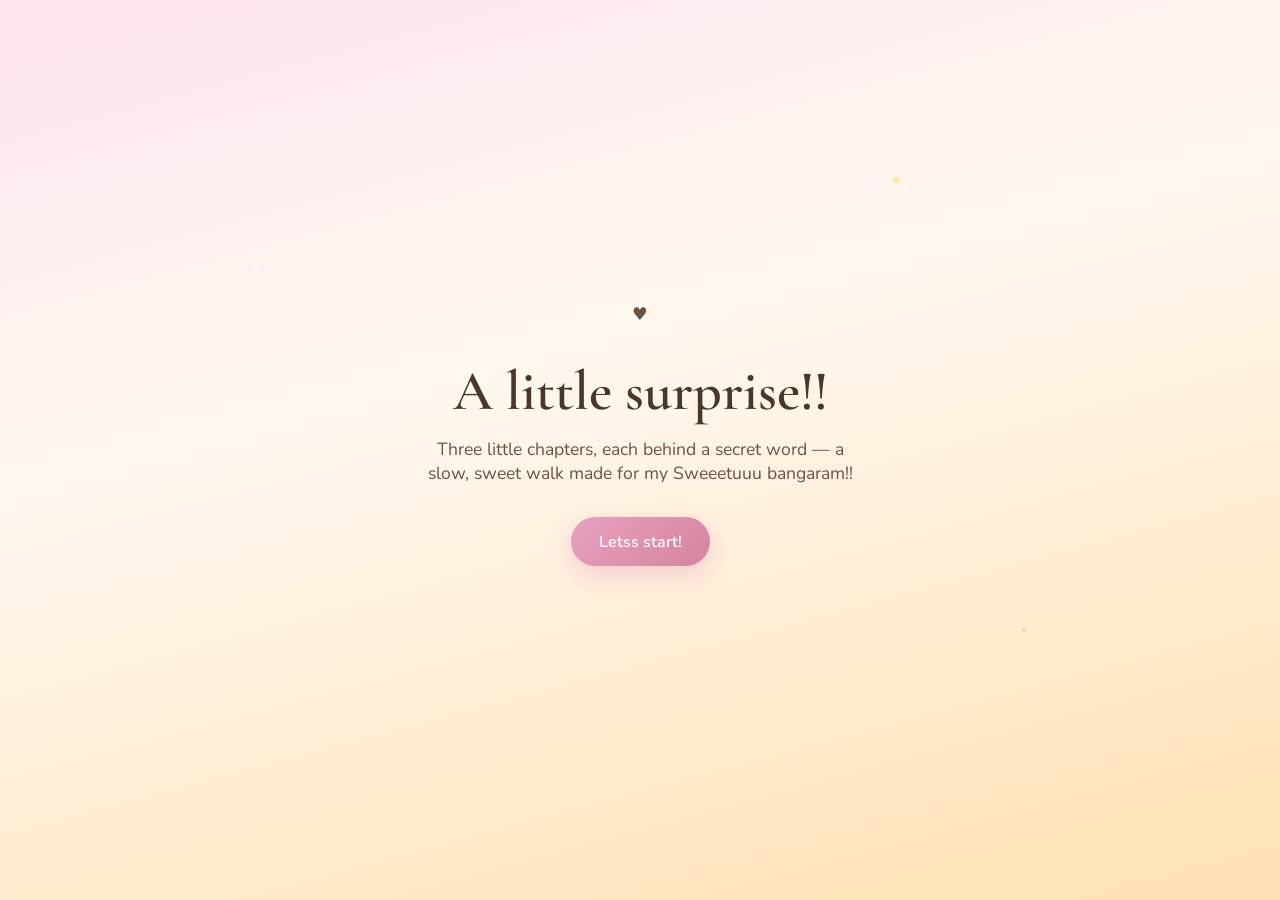
<file: index.html>
<!DOCTYPE html>
<html lang="en">
  <head>
    <meta charset="UTF-8" />
    <meta name="viewport" content="width=device-width, initial-scale=1.0, viewport-fit=cover" />
    <meta name="description" content="A little romantic journey, chapter by chapter." />
    <title>For You</title>
    <link rel="preconnect" href="https://fonts.googleapis.com" />
    <link rel="preconnect" href="https://fonts.gstatic.com" crossorigin />
    <link
      href="https://fonts.googleapis.com/css2?family=Cormorant+Garamond:ital,wght@0,500;0,600;1,500&family=Nunito:wght@400;600;700&display=swap"
      rel="stylesheet"
    />
    <link rel="stylesheet" href="css/main.css" />
  </head>
  <body>
    <main class="landing">
      <div class="landing__sparkles" aria-hidden="true"></div>
      <p class="landing__heart" aria-hidden="true">♥</p>
      <h1>A little surprise!!</h1>
      <p>
        Three little chapters, each behind a secret word — a slow, sweet walk made
        for my Sweeetuuu bangaram!!
      </p>
      <a class="btn btn-primary" href="unlock.html?p=1">Letss start!</a>
      <p class="landing__steps"></p>
    </main>
  </body>
</html>
</file>
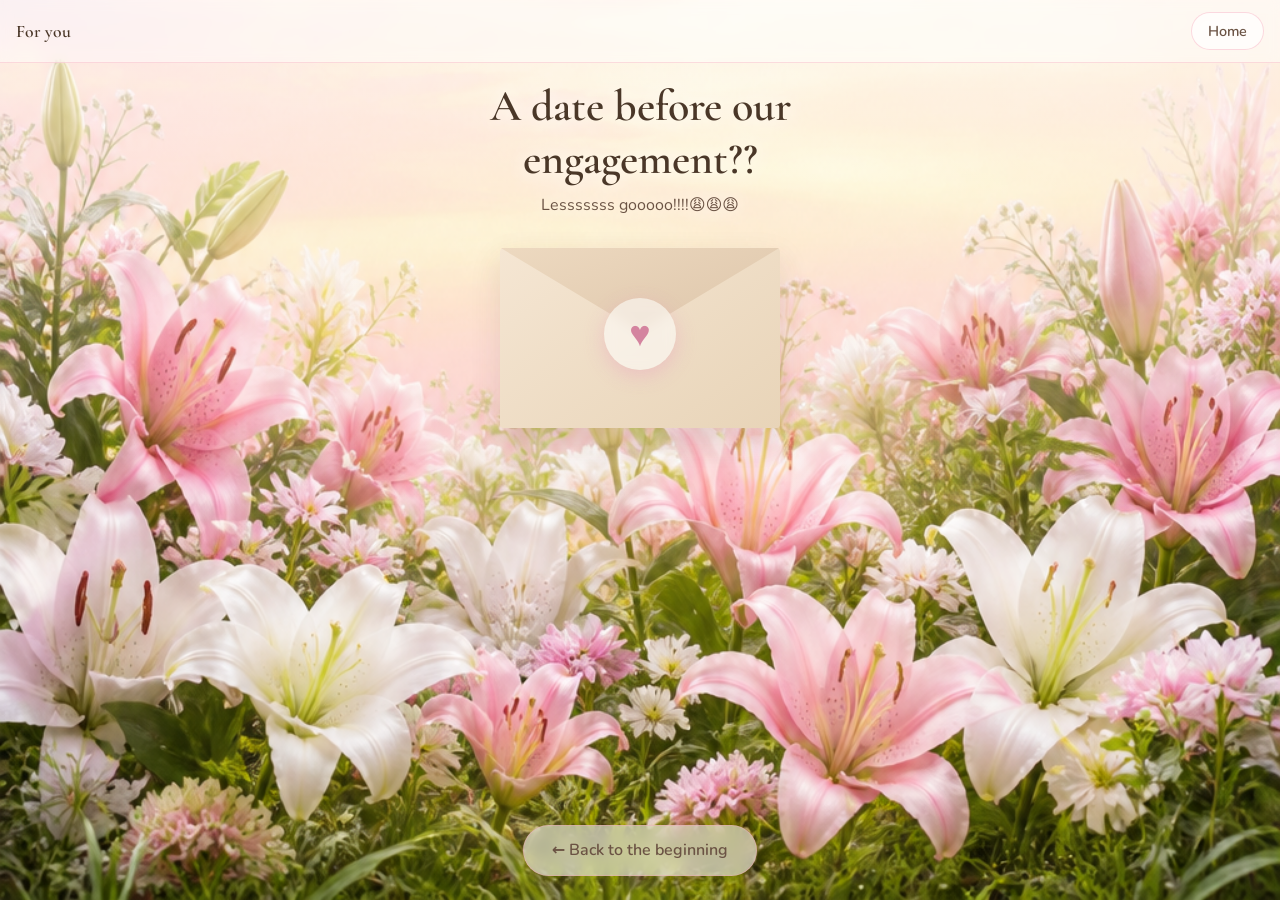
<file: date/index.html>
<!DOCTYPE html>
<html lang="en">
  <head>
    <meta charset="UTF-8" />
    <meta name="viewport" content="width=device-width, initial-scale=1.0, viewport-fit=cover" />
    <meta name="theme-color" content="#f4b8c8" />
    <meta name="description" content="A date before our engagement." />
    <title>A date before our engagement??</title>
    <link rel="preconnect" href="https://fonts.googleapis.com" />
    <link rel="preconnect" href="https://fonts.gstatic.com" crossorigin />
    <link
      href="https://fonts.googleapis.com/css2?family=Cormorant+Garamond:ital,wght@0,500;0,600;1,500&family=Nunito:wght@400;600;700&display=swap"
      rel="stylesheet"
    />
    <link rel="stylesheet" href="../css/main.css" />
  </head>
  <body class="chapter-page date-page" data-letter="letterDate">
    <div class="date-page__bg" aria-hidden="true"></div>

    <nav class="page-nav" aria-label="Date">
      <span>For you</span>
      <a class="btn btn-ghost" href="../index.html" style="padding: 0.5rem 1rem; font-size: 0.9rem"
        >Home</a
      >
    </nav>

    <main class="chapter__content">
      <h1>A date before our engagement??</h1>
      <p class="subtitle">Lesssssss gooooo!!!!😩😩😩</p>

      <div class="envelope-wrap">
        <div class="envelope" aria-hidden="true">
          <div class="envelope__base"></div>
          <div class="envelope__flap"></div>
        </div>
        <button
          type="button"
          id="heart-btn"
          class="heart-btn"
          aria-label="Read the letter"
          aria-expanded="false"
        >
          <span class="heart-btn__icon" aria-hidden="true">♥</span>
        </button>
      </div>
    </main>

    <footer class="page-footer page-footer--chapter">
      <a class="btn btn-ghost" href="../index.html">← Back to the beginning</a>
    </footer>

    <div
      id="letter-overlay"
      class="letter-overlay"
      aria-hidden="true"
      role="dialog"
      aria-labelledby="letter-title"
    >
      <article class="letter">
        <h2 id="letter-title">My dear future wife🥹🥹🥹</h2>
        <div id="letter-body" class="letter__body"></div>
        <button type="button" id="letter-close" class="btn btn-ghost letter__close">
          Fold the letter
        </button>
      </article>
    </div>

    <script src="../js/config.js"></script>
    <script src="../js/envelope.js"></script>
  </body>
</html>
</file>
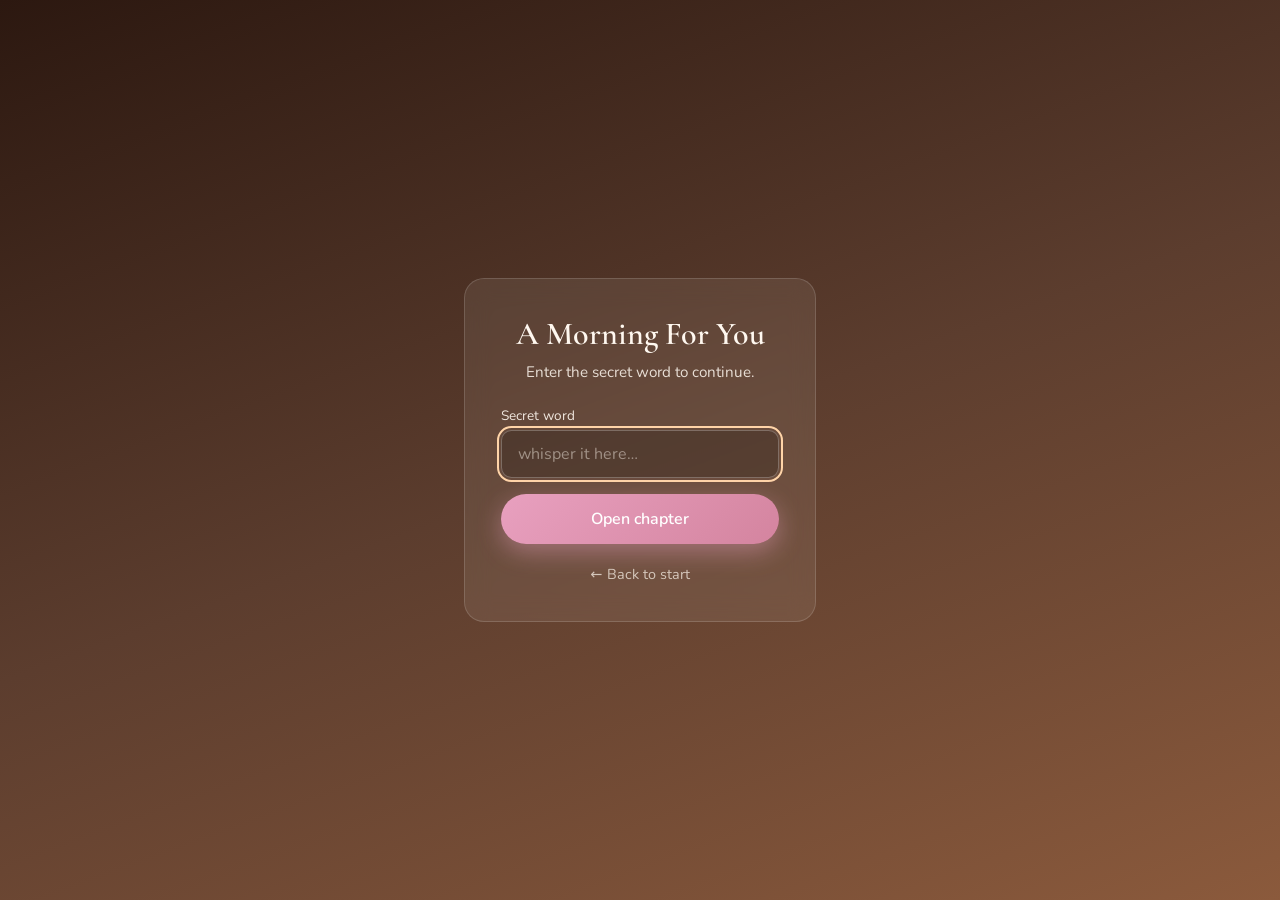
<file: unlock.html>
<!DOCTYPE html>
<html lang="en">
  <head>
    <meta charset="UTF-8" />
    <meta name="viewport" content="width=device-width, initial-scale=1.0, viewport-fit=cover" />
    <title>Unlock chapter</title>
    <link rel="preconnect" href="https://fonts.googleapis.com" />
    <link rel="preconnect" href="https://fonts.gstatic.com" crossorigin />
    <link
      href="https://fonts.googleapis.com/css2?family=Cormorant+Garamond:wght@600&family=Nunito:wght@400;600;700&display=swap"
      rel="stylesheet"
    />
    <link rel="stylesheet" href="css/main.css" />
  </head>
  <body>
    <main class="gate">
      <div class="gate__card">
        <h1 id="gate-title">Chapter</h1>
        <p id="gate-hint">Enter the secret word to continue.</p>
        <form id="gate-form" autocomplete="off">
          <label for="gate-password">Secret word</label>
          <input
            id="gate-password"
            name="password"
            type="password"
            placeholder="whisper it here…"
            required
            autofocus
          />
          <p id="gate-error" class="gate__error" hidden role="alert"></p>
          <button type="submit" class="btn btn-primary" style="width: 100%">
            Open chapter
          </button>
        </form>
        <a class="gate__back" href="index.html">← Back to start</a>
      </div>
    </main>
    <script src="js/config.js"></script>
    <script src="js/auth.js"></script>
    <script>
      document.addEventListener("DOMContentLoaded", () => {
        InvitationAuth.initUnlockForm();
      });
    </script>
  </body>
</html>
</file>
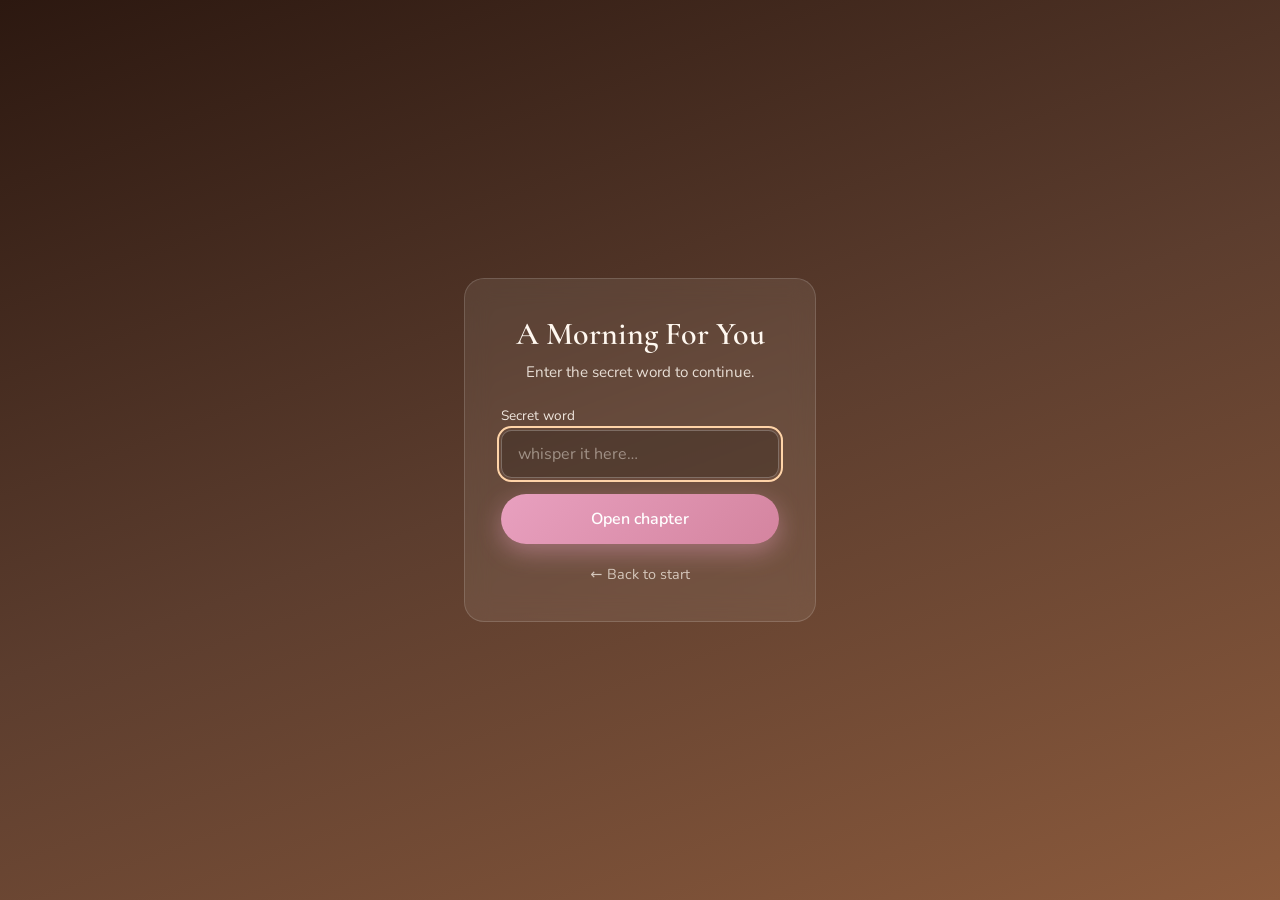
<file: pages/chapter-2.html>
<!DOCTYPE html>
<html lang="en">
  <head>
    <meta charset="UTF-8" />
    <meta name="viewport" content="width=device-width, initial-scale=1.0, viewport-fit=cover" />
    <meta name="theme-color" content="#5c3d6e" />
    <title>Next??</title>
    <link rel="preconnect" href="https://fonts.googleapis.com" />
    <link rel="preconnect" href="https://fonts.gstatic.com" crossorigin />
    <link
      href="https://fonts.googleapis.com/css2?family=Cormorant+Garamond:ital,wght@0,500;0,600;1,500&family=Nunito:wght@400;600;700&display=swap"
      rel="stylesheet"
    />
    <link rel="stylesheet" href="../css/main.css" />
  </head>
  <body class="chapter-page romantic" data-letter="letterPage2">
    <div class="romantic__sky" aria-hidden="true"></div>
    <div class="romantic__moon" aria-hidden="true"></div>
    <div class="romantic__stars" aria-hidden="true"></div>
    <div class="romantic__garden" aria-hidden="true">
      <div class="romantic__garden-floor"></div>
      <span class="bloom">🌹</span><span class="bloom">♥</span><span class="bloom">🌹</span>
      <span class="bloom">♥</span><span class="bloom">🌹</span><span class="bloom">✨</span>
      <span class="bloom">🌹</span><span class="bloom">♥</span><span class="bloom">🌹</span>
      <span class="bloom">♥</span><span class="bloom">🌹</span><span class="bloom">✨</span>
      <span class="bloom">🌹</span><span class="bloom">♥</span><span class="bloom">🌹</span>
      <span class="bloom">♥</span><span class="bloom">🌹</span><span class="bloom">✨</span>
      <span class="bloom">🌹</span><span class="bloom">♥</span><span class="bloom">🌹</span>
      <span class="bloom">♥</span><span class="bloom">🌹</span><span class="bloom">✨</span>
      <span class="bloom">🌹</span><span class="bloom">♥</span>
    </div>

    <nav class="page-nav" aria-label="Chapter">
      <span>Chapter 2</span>
      <a class="btn btn-ghost" href="../index.html" style="padding: 0.5rem 1rem; font-size: 0.9rem"
        >Home</a
      >
    </nav>

    <main class="chapter__content">
      <h1>Hope you liked the surprise👀👀🤭🤭🤭</h1>
      <p class="chapter__hint">Tap the heart on the envelope to read your letter</p>

      <div class="envelope-wrap">
        <div class="envelope" aria-hidden="true">
          <div class="envelope__base"></div>
          <div class="envelope__flap"></div>
        </div>
        <button
          type="button"
          id="heart-btn"
          class="heart-btn"
          aria-label="Read the letter"
          aria-expanded="false"
        >
          <span class="heart-btn__icon" aria-hidden="true">♥</span>
        </button>
      </div>
    </main>

    <footer class="page-footer page-footer--chapter">
      <a class="btn btn-primary" href="../unlock.html?p=3">Last? →</a>
    </footer>

    <div
      id="letter-overlay"
      class="letter-overlay"
      aria-hidden="true"
      role="dialog"
      aria-labelledby="letter-title"
    >
      <article class="letter">
        <h2 id="letter-title">A letter for you</h2>
        <div id="letter-body" class="letter__body"></div>
        <button type="button" id="letter-close" class="btn btn-ghost letter__close">
          Fold the letter
        </button>
      </article>
    </div>

    <script src="../js/config.js"></script>
    <script src="../js/auth.js"></script>
    <script src="../js/envelope.js"></script>
    <script>
      document.addEventListener("DOMContentLoaded", () => {
        InvitationAuth.requireUnlock(2, "../unlock.html");
      });
    </script>
  </body>
</html>
</file>
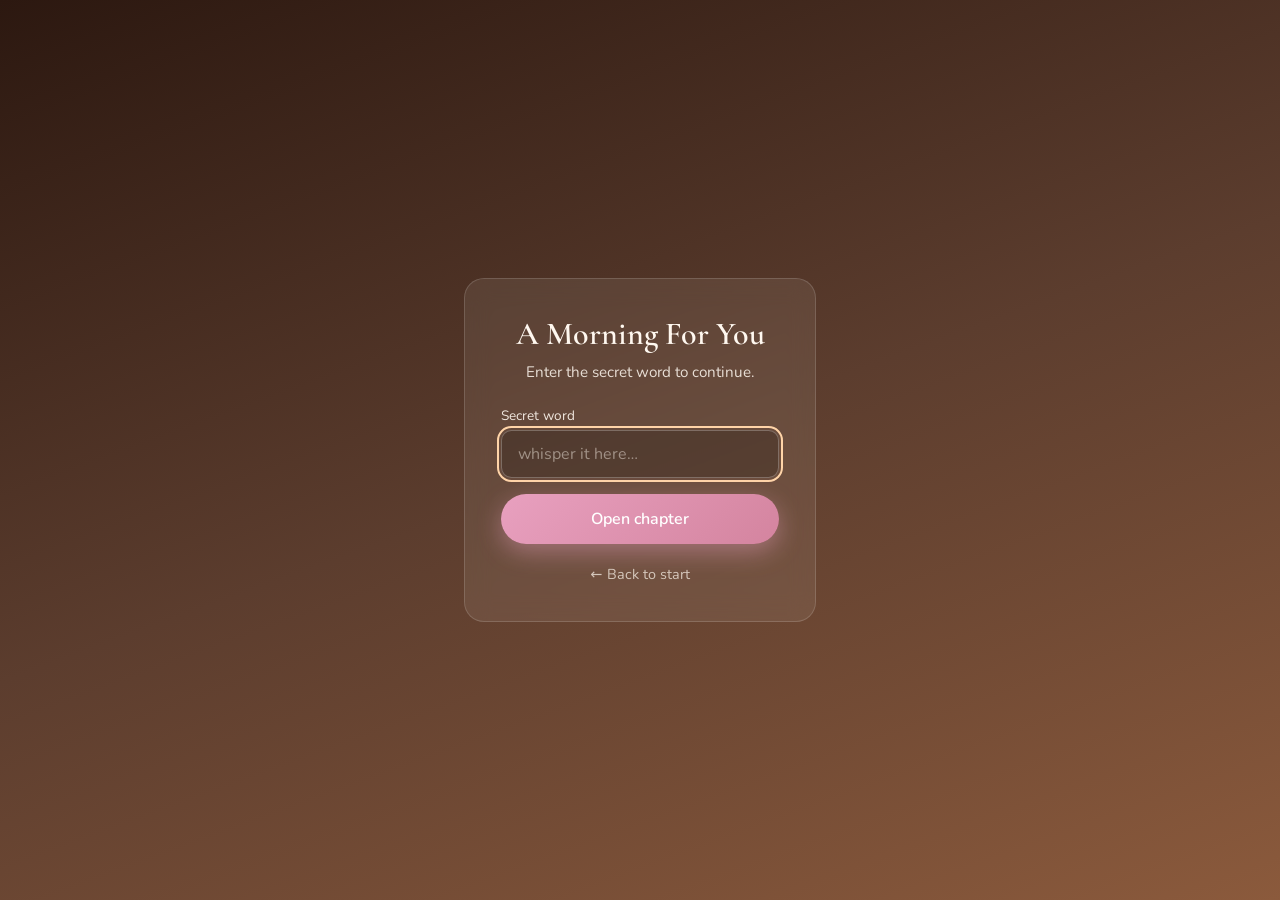
<file: pages/chapter-3.html>
<!DOCTYPE html>
<html lang="en">
  <head>
    <meta charset="UTF-8" />
    <meta name="viewport" content="width=device-width, initial-scale=1.0, viewport-fit=cover" />
    <meta name="theme-color" content="#3d2a5c" />
    <title>The Final Surprise</title>
    <link rel="preconnect" href="https://fonts.googleapis.com" />
    <link rel="preconnect" href="https://fonts.gstatic.com" crossorigin />
    <link
      href="https://fonts.googleapis.com/css2?family=Cormorant+Garamond:ital,wght@0,500;0,600;1,500&family=Nunito:wght@400;600;700&display=swap"
      rel="stylesheet"
    />
    <link rel="stylesheet" href="../css/main.css" />
  </head>
  <body class="chapter-page surprise" data-letter="letterPage3">
    <div class="surprise__sky" aria-hidden="true"></div>
    <div class="surprise__glow" aria-hidden="true"></div>
    <div class="surprise__scatter" aria-hidden="true">
      <div class="surprise__scatter-floor"></div>
      <span class="clue">❓</span><span class="clue">🎁</span><span class="clue">✨</span>
      <span class="clue">❓</span><span class="clue">🎀</span><span class="clue">🎁</span>
      <span class="clue">✨</span><span class="clue">❓</span><span class="clue">🎁</span>
      <span class="clue">🎀</span><span class="clue">❓</span><span class="clue">✨</span>
      <span class="clue">🎁</span><span class="clue">❓</span><span class="clue">🎀</span>
      <span class="clue">✨</span><span class="clue">🎁</span><span class="clue">❓</span>
      <span class="clue">🎀</span><span class="clue">✨</span><span class="clue">🎁</span>
      <span class="clue">❓</span><span class="clue">🎀</span>
    </div>

    <nav class="page-nav" aria-label="Chapter">
      <span>Chapter 3</span>
      <a class="btn btn-ghost" href="../index.html" style="padding: 0.5rem 1rem; font-size: 0.9rem"
        >Home</a
      >
    </nav>

    <main class="chapter__content">
      <h1>guess the final surprise?</h1>
      <p class="subtitle">Idk if you would like this or not👀👀🫣🫣</p>

      <section id="guess-panel" class="guess-panel" aria-labelledby="guess-heading">
        <p id="guess-riddle" class="guess-panel__riddle"></p>
        <form id="guess-form" class="guess-panel__form" autocomplete="off">
          <label class="sr-only" for="guess-input">Your guess</label>
          <input
            id="guess-input"
            class="guess-panel__input"
            type="text"
            placeholder="Type your guess…"
            required
          />
          <button type="submit" class="btn btn-primary guess-panel__submit">Guess</button>
        </form>
        <button type="button" id="guess-hint-btn" class="btn btn-ghost guess-panel__hint">
          Need a hint?
        </button>
        <p id="guess-feedback" class="guess-panel__feedback" hidden role="status"></p>
      </section>

      <section id="surprise-reveal" class="surprise-reveal" hidden>
        <p class="surprise-reveal__badge" aria-hidden="true">🎁</p>
        <p class="chapter__hint">You solved it — tap the heart on the envelope</p>
        <div class="envelope-wrap">
          <div class="envelope" aria-hidden="true">
            <div class="envelope__base"></div>
            <div class="envelope__flap"></div>
          </div>
          <button
            type="button"
            id="heart-btn"
            class="heart-btn"
            aria-label="Read the letter"
            aria-expanded="false"
          >
            <span class="heart-btn__icon" aria-hidden="true">♥</span>
          </button>
        </div>
      </section>
    </main>

    <footer class="page-footer page-footer--chapter">
      <a class="btn btn-ghost" href="../index.html">← Back to the beginning</a>
    </footer>

    <div
      id="letter-overlay"
      class="letter-overlay"
      aria-hidden="true"
      role="dialog"
      aria-labelledby="letter-title"
    >
      <article class="letter">
        <h2 id="letter-title">Your surprise</h2>
        <div id="letter-body" class="letter__body"></div>
        <button type="button" id="letter-close" class="btn btn-ghost letter__close">
          Fold the letter
        </button>
      </article>
    </div>

    <script src="../js/config.js"></script>
    <script src="../js/auth.js"></script>
    <script src="../js/guess.js"></script>
    <script src="../js/envelope.js"></script>
    <script>
      document.addEventListener("DOMContentLoaded", () => {
        InvitationAuth.requireUnlock(3, "../unlock.html");
      });
    </script>
  </body>
</html>
</file>
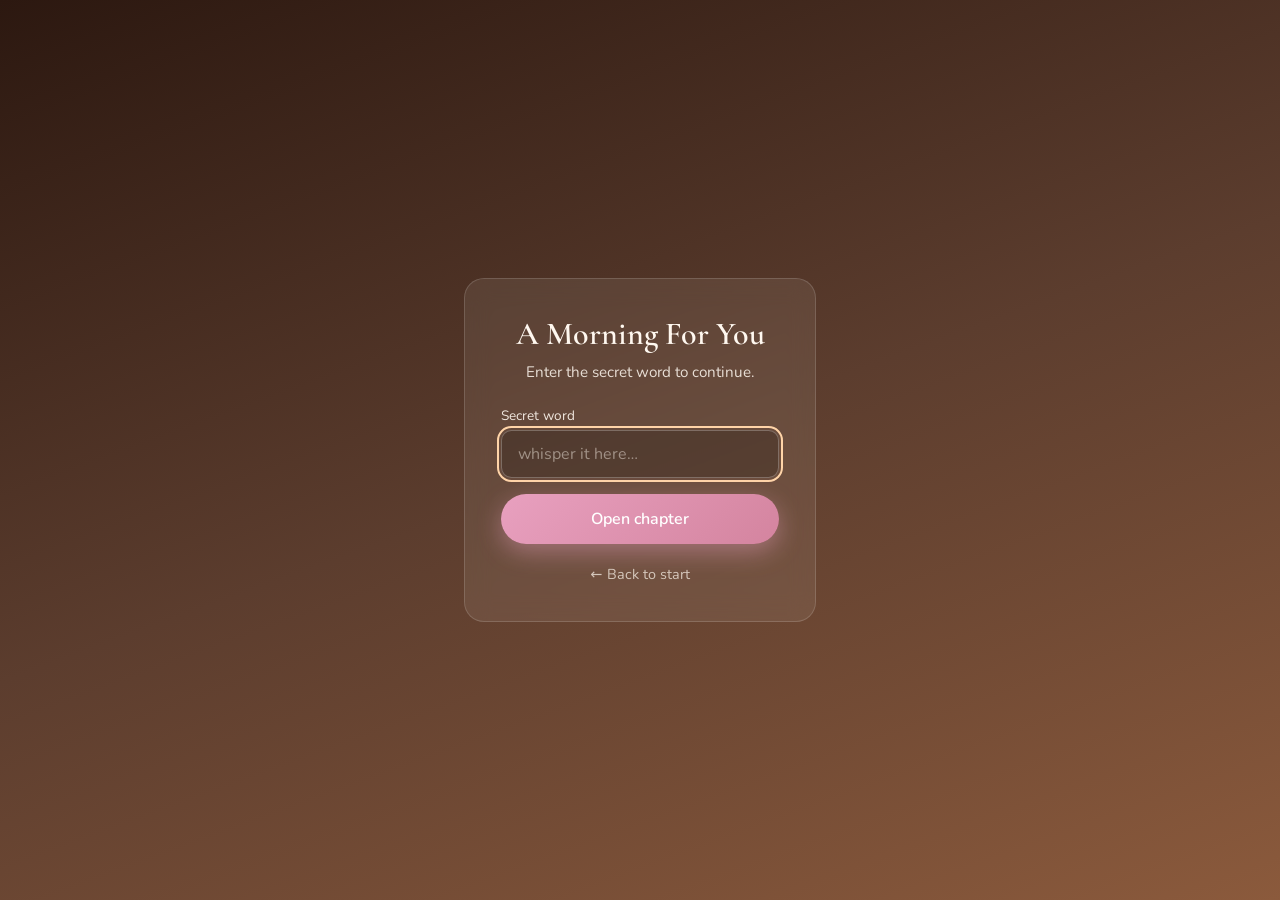
<file: pages/morning.html>
<!DOCTYPE html>
<html lang="en">
  <head>
    <meta charset="UTF-8" />
    <meta name="viewport" content="width=device-width, initial-scale=1.0, viewport-fit=cover" />
    <meta name="theme-color" content="#a8d8ff" />
    <title></title>
    <link rel="preconnect" href="https://fonts.googleapis.com" />
    <link rel="preconnect" href="https://fonts.gstatic.com" crossorigin />
    <link
      href="https://fonts.googleapis.com/css2?family=Cormorant+Garamond:ital,wght@0,500;0,600;1,500&family=Nunito:wght@400;600;700&display=swap"
      rel="stylesheet"
    />
    <link rel="stylesheet" href="../css/main.css" />
  </head>
  <body class="chapter-page morning" data-letter="letterPage1">
    <div class="morning__sky" aria-hidden="true"></div>
    <div class="morning__sun" aria-hidden="true"></div>
    <div class="morning__cloud morning__cloud--1" aria-hidden="true"></div>
    <div class="morning__cloud morning__cloud--2" aria-hidden="true"></div>
    <div class="morning__garden" aria-hidden="true">
      <div class="morning__garden-grass"></div>
      <span class="sunflower">🌻</span><span class="sunflower">🌻</span><span class="sunflower">🌻</span>
      <span class="sunflower">🌻</span><span class="sunflower">🌻</span><span class="sunflower">🌻</span>
      <span class="sunflower">🌻</span><span class="sunflower">🌻</span><span class="sunflower">🌻</span>
      <span class="sunflower">🌻</span><span class="sunflower">🌻</span><span class="sunflower">🌻</span>
      <span class="sunflower">🌻</span><span class="sunflower">🌻</span><span class="sunflower">🌻</span>
      <span class="sunflower">🌻</span><span class="sunflower">🌻</span><span class="sunflower">🌻</span>
      <span class="sunflower">🌻</span><span class="sunflower">🌻</span><span class="sunflower">🌻</span>
      <span class="sunflower">🌻</span><span class="sunflower">🌻</span><span class="sunflower">🌻</span>
      <span class="sunflower">🌻</span><span class="sunflower">🌻</span>
    </div>

    <nav class="page-nav" aria-label="Chapter">
      <span>Chapter 1</span>
      <a class="btn btn-ghost" href="../index.html" style="padding: 0.5rem 1rem; font-size: 0.9rem"
        >Home</a
      >
    </nav>

    <main class="chapter__content">
      <h1>Good morning, Sweeeetuuuluuuuu🥹🥹</h1>
      <p class="subtitle">Hope you had a noiiceee sleep. Sorry to wake you up soo early🫠🫠</p>
      <p class="chapter__hint">Tap the heart on the envelope to read your letter</p>

      <div class="envelope-wrap">
        <div class="envelope" aria-hidden="true">
          <div class="envelope__base"></div>
          <div class="envelope__flap"></div>
        </div>
        <button
          type="button"
          id="heart-btn"
          class="heart-btn"
          aria-label="Read the letter"
          aria-expanded="false"
        >
          <span class="heart-btn__icon" aria-hidden="true">♥</span>
        </button>
      </div>
    </main>

    <footer class="page-footer page-footer--chapter">
      <a class="btn btn-primary" href="../unlock.html?p=2">Next →</a>
    </footer>

    <div
      id="letter-overlay"
      class="letter-overlay"
      aria-hidden="true"
      role="dialog"
      aria-labelledby="letter-title"
    >
      <article class="letter">
        <h2 id="letter-title">A letter for you</h2>
        <div id="letter-body" class="letter__body"></div>
        <button type="button" id="letter-close" class="btn btn-ghost letter__close">
          Fold the letter
        </button>
      </article>
    </div>

    <script src="../js/config.js"></script>
    <script src="../js/auth.js"></script>
    <script src="../js/envelope.js"></script>
    <script>
      document.addEventListener("DOMContentLoaded", () => {
        InvitationAuth.requireUnlock(1, "../unlock.html");
      });
    </script>
  </body>
</html>
</file>
<file: css/main.css>
/* --- Variables --- */
:root {
  --font-display: "Cormorant Garamond", Georgia, serif;
  --font-body: "Nunito", system-ui, sans-serif;
  --cream: #fff8f0;
  --peach: #ffd4a8;
  --sun: #ffb347;
  --sky-top: #87ceeb;
  --sky-mid: #f4a9c8;
  --sky-bottom: #ffe4b5;
  --rose: #e8a0bf;
  --ink: #4a3728;
  --ink-soft: #6b5344;
  --shadow: rgba(74, 55, 40, 0.12);
  --radius: 1rem;
  --transition: 0.4s cubic-bezier(0.34, 1.2, 0.64, 1);
}

*,
*::before,
*::after {
  box-sizing: border-box;
}

html {
  scroll-behavior: smooth;
}

body {
  margin: 0;
  min-height: 100dvh;
  font-family: var(--font-body);
  color: var(--ink);
  background: var(--cream);
  -webkit-font-smoothing: antialiased;
  overflow-x: hidden;
  padding-left: env(safe-area-inset-left);
  padding-right: env(safe-area-inset-right);
}

h1,
h2,
h3 {
  font-family: var(--font-display);
  font-weight: 600;
  line-height: 1.2;
}

a {
  color: var(--ink-soft);
}

img {
  max-width: 100%;
  display: block;
}

/* --- Utilities --- */
.sr-only {
  position: absolute;
  width: 1px;
  height: 1px;
  padding: 0;
  margin: -1px;
  overflow: hidden;
  clip: rect(0, 0, 0, 0);
  border: 0;
}

.shake {
  animation: shake 0.45s ease;
}

@keyframes shake {
  0%,
  100% {
    transform: translateX(0);
  }
  25% {
    transform: translateX(-6px);
  }
  75% {
    transform: translateX(6px);
  }
}

@keyframes float {
  0%,
  100% {
    transform: translateY(0);
  }
  50% {
    transform: translateY(-10px);
  }
}

@keyframes fadeUp {
  from {
    opacity: 0;
    transform: translateY(16px);
  }
  to {
    opacity: 1;
    transform: translateY(0);
  }
}

@keyframes pulse-glow {
  0%,
  100% {
    opacity: 0.6;
  }
  50% {
    opacity: 1;
  }
}

/* --- Buttons --- */
.btn {
  display: inline-flex;
  align-items: center;
  justify-content: center;
  gap: 0.5rem;
  padding: 0.85rem 1.75rem;
  font-family: var(--font-body);
  font-size: 1rem;
  font-weight: 600;
  text-decoration: none;
  border: none;
  border-radius: 999px;
  cursor: pointer;
  transition: transform var(--transition), box-shadow var(--transition);
}

.btn-primary {
  background: linear-gradient(135deg, var(--rose), #d4849f);
  color: #fff;
  box-shadow: 0 8px 24px rgba(232, 160, 191, 0.45);
}

.btn-primary:hover {
  transform: translateY(-2px) scale(1.02);
  box-shadow: 0 12px 28px rgba(232, 160, 191, 0.55);
}

.btn-ghost {
  background: rgba(255, 255, 255, 0.55);
  color: var(--ink);
  border: 1px solid rgba(255, 255, 255, 0.8);
  backdrop-filter: blur(8px);
}

.btn-ghost:hover {
  transform: translateY(-1px);
  background: rgba(255, 255, 255, 0.75);
}

/* --- Landing (index) --- */
.landing {
  min-height: 100dvh;
  display: flex;
  flex-direction: column;
  align-items: center;
  justify-content: center;
  text-align: center;
  padding: 2rem;
  background: linear-gradient(165deg, #fce4ec 0%, #fff8f0 40%, #ffe0b2 100%);
  position: relative;
  overflow: hidden;
}

.landing__sparkles {
  position: absolute;
  inset: 0;
  pointer-events: none;
  background-image:
    radial-gradient(circle at 20% 30%, rgba(255, 255, 255, 0.8) 0 2px, transparent 3px),
    radial-gradient(circle at 70% 20%, rgba(255, 215, 0, 0.35) 0 3px, transparent 4px),
    radial-gradient(circle at 80% 70%, rgba(255, 182, 193, 0.5) 0 2px, transparent 3px),
    radial-gradient(circle at 15% 80%, rgba(255, 255, 255, 0.6) 0 2px, transparent 3px);
  animation: pulse-glow 4s ease-in-out infinite;
}

.landing__heart {
  font-size: 2.5rem;
  animation: float 3s ease-in-out infinite;
  margin-bottom: 0.5rem;
}

.landing h1 {
  font-size: clamp(2.2rem, 6vw, 3.5rem);
  margin: 0 0 0.75rem;
  animation: fadeUp 0.8s ease both;
}

.landing p {
  max-width: 28rem;
  margin: 0 0 2rem;
  color: var(--ink-soft);
  font-size: 1.1rem;
  animation: fadeUp 0.8s 0.15s ease both;
}

.landing .btn {
  animation: fadeUp 0.8s 0.3s ease both;
}

.landing__steps {
  margin-top: 2.5rem;
  font-size: 0.9rem;
  color: var(--ink-soft);
  opacity: 0.85;
}

/* --- Unlock gate --- */
.gate {
  min-height: 100dvh;
  display: flex;
  align-items: center;
  justify-content: center;
  padding: 2rem;
  background: linear-gradient(160deg, #2c1810 0%, #5c3d2e 50%, #8b5a3c 100%);
  color: var(--cream);
}

.gate__card {
  width: min(100%, 22rem);
  padding: 2.25rem;
  background: rgba(255, 248, 240, 0.08);
  border: 1px solid rgba(255, 255, 255, 0.15);
  border-radius: 1.25rem;
  backdrop-filter: blur(12px);
  text-align: center;
  animation: fadeUp 0.6s ease both;
}

.gate__card h1 {
  margin: 0 0 0.5rem;
  font-size: 2rem;
  color: var(--cream);
}

.gate__card p {
  margin: 0 0 1.5rem;
  font-size: 0.95rem;
  opacity: 0.85;
}

.gate__card label {
  display: block;
  text-align: left;
  font-size: 0.85rem;
  margin-bottom: 0.35rem;
  opacity: 0.9;
}

.gate__card input {
  width: 100%;
  padding: 0.75rem 1rem;
  font-size: 1rem;
  font-family: var(--font-body);
  border: 1px solid rgba(255, 255, 255, 0.25);
  border-radius: 0.65rem;
  background: rgba(0, 0, 0, 0.2);
  color: var(--cream);
  margin-bottom: 1rem;
}

.gate__card input::placeholder {
  color: rgba(255, 248, 240, 0.45);
}

.gate__card input:focus {
  outline: 2px solid var(--peach);
  outline-offset: 2px;
}

.gate__error {
  color: #ffb4b4;
  font-size: 0.9rem;
  margin: 0 0 1rem;
}

.gate__back {
  display: inline-block;
  margin-top: 1.25rem;
  color: rgba(255, 248, 240, 0.7);
  font-size: 0.9rem;
  text-decoration: none;
}

.gate__back:hover {
  color: var(--cream);
}

/* --- Page shell --- */
.page-nav {
  position: fixed;
  top: 0;
  left: 0;
  right: 0;
  z-index: 50;
  display: flex;
  align-items: center;
  justify-content: space-between;
  gap: 0.5rem;
  padding: calc(0.75rem + env(safe-area-inset-top)) max(1rem, env(safe-area-inset-right))
    0.75rem max(1rem, env(safe-area-inset-left));
  background: rgba(255, 255, 255, 0.35);
  backdrop-filter: blur(10px);
  border-bottom: 1px solid rgba(255, 255, 255, 0.5);
}

.page-nav span {
  font-family: var(--font-display);
  font-size: 1.1rem;
  font-weight: 600;
}

.page-footer {
  text-align: center;
  padding: 2rem 1.5rem 3rem;
}

.page-footer .btn {
  margin-top: 0.5rem;
}

/* --- Chapter pages (shared layout) --- */
.chapter-page {
  min-height: 100dvh;
  min-height: 100svh;
  padding-top: calc(4.5rem + env(safe-area-inset-top));
  overflow-x: hidden;
  display: flex;
  flex-direction: column;
}

/* --- Morning page --- */

.morning__sky {
  position: fixed;
  inset: 0;
  z-index: -2;
  background: linear-gradient(
    180deg,
    #6eb5ff 0%,
    #a8d8ff 18%,
    #ffd6a5 45%,
    #ffe8c8 70%,
    #fff5e6 100%
  );
}

.morning__sun {
  position: fixed;
  top: 12%;
  left: 50%;
  transform: translateX(-50%);
  width: clamp(80px, 18vw, 120px);
  height: clamp(80px, 18vw, 120px);
  z-index: -1;
  border-radius: 50%;
  background: radial-gradient(circle at 35% 35%, #fff9c4, #ffca28 55%, #ff9800);
  box-shadow: 0 0 60px rgba(255, 193, 7, 0.55);
  animation: sun-rise 8s ease-in-out infinite alternate;
}

@keyframes sun-rise {
  from {
    transform: translateX(-50%) translateY(8px);
    box-shadow: 0 0 40px rgba(255, 193, 7, 0.4);
  }
  to {
    transform: translateX(-50%) translateY(-8px);
    box-shadow: 0 0 80px rgba(255, 193, 7, 0.65);
  }
}

.morning__cloud {
  position: fixed;
  background: rgba(255, 255, 255, 0.75);
  border-radius: 50%;
  filter: blur(1px);
  z-index: -1;
  animation: cloud-drift 25s linear infinite;
}

.morning__cloud--1 {
  width: 100px;
  height: 40px;
  top: 22%;
  left: -120px;
  box-shadow: 30px 8px 0 -5px rgba(255, 255, 255, 0.7);
}

.morning__cloud--2 {
  width: 140px;
  height: 50px;
  top: 35%;
  left: -180px;
  animation-duration: 35s;
  animation-delay: -10s;
}

@keyframes cloud-drift {
  from {
    transform: translateX(0);
  }
  to {
    transform: translateX(calc(100vw + 240px));
  }
}

/* Sunflower garden background */
.morning__garden {
  position: fixed;
  inset: 0;
  z-index: 0;
  pointer-events: none;
  overflow: hidden;
  isolation: isolate;
}

.morning__garden-grass {
  position: absolute;
  left: 0;
  right: 0;
  bottom: 0;
  height: 62%;
  background: linear-gradient(
    180deg,
    transparent 0%,
    rgba(164, 214, 94, 0.25) 18%,
    rgba(124, 179, 66, 0.45) 45%,
    rgba(85, 139, 47, 0.55) 100%
  );
}

.morning__garden .sunflower {
  position: absolute;
  line-height: 1;
  font-size: clamp(1.5rem, 5vw, 3.5rem);
  filter: none;
  text-shadow: 0 1px 2px rgba(74, 55, 40, 0.12);
  user-select: none;
  animation: garden-sway 5s ease-in-out infinite;
  transform-origin: bottom center;
  -webkit-font-smoothing: auto;
}

@keyframes garden-sway {
  0%,
  100% {
    transform: rotate(-2deg);
  }
  50% {
    transform: rotate(2deg);
  }
}

/* 24 sunflowers — nth-child(+2) skips grass div */
.morning__garden .sunflower:nth-child(2) { left: 2%; bottom: 4%; font-size: clamp(2rem, 7vw, 4rem); }
.morning__garden .sunflower:nth-child(3) { left: 8%; bottom: 18%; opacity: 0.85; animation-delay: -0.5s; }
.morning__garden .sunflower:nth-child(4) { left: 14%; bottom: 8%; font-size: clamp(1.25rem, 4vw, 2.5rem); animation-delay: -1.2s; }
.morning__garden .sunflower:nth-child(5) { left: 20%; bottom: 22%; opacity: 0.7; }
.morning__garden .sunflower:nth-child(6) { left: 26%; bottom: 6%; animation-delay: -2s; }
.morning__garden .sunflower:nth-child(7) { left: 32%; bottom: 16%; font-size: clamp(2.2rem, 8vw, 4.5rem); animation-delay: -0.8s; }
.morning__garden .sunflower:nth-child(8) { left: 38%; bottom: 5%; opacity: 0.9; }
.morning__garden .sunflower:nth-child(9) { left: 44%; bottom: 20%; font-size: clamp(1.4rem, 4.5vw, 2.8rem); animation-delay: -1.5s; }
.morning__garden .sunflower:nth-child(10) { left: 48%; bottom: 7%; }
.morning__garden .sunflower:nth-child(11) { left: 54%; bottom: 24%; opacity: 0.75; animation-delay: -2.3s; }
.morning__garden .sunflower:nth-child(12) { left: 60%; bottom: 6%; font-size: clamp(2rem, 7vw, 4rem); }
.morning__garden .sunflower:nth-child(13) { left: 66%; bottom: 17%; animation-delay: -0.3s; }
.morning__garden .sunflower:nth-child(14) { left: 72%; bottom: 4%; opacity: 0.88; }
.morning__garden .sunflower:nth-child(15) { left: 78%; bottom: 21%; font-size: clamp(1.3rem, 4vw, 2.6rem); animation-delay: -1.8s; }
.morning__garden .sunflower:nth-child(16) { left: 84%; bottom: 9%; }
.morning__garden .sunflower:nth-child(17) { left: 90%; bottom: 19%; animation-delay: -1s; }
.morning__garden .sunflower:nth-child(18) { left: 96%; bottom: 5%; font-size: clamp(2.1rem, 7.5vw, 4.2rem); }
.morning__garden .sunflower:nth-child(19) { left: 5%; bottom: 32%; font-size: clamp(1.2rem, 3.5vw, 2.2rem); opacity: 0.55; animation-delay: -2.5s; }
.morning__garden .sunflower:nth-child(20) { left: 18%; bottom: 38%; opacity: 0.5; animation-delay: -0.6s; }
.morning__garden .sunflower:nth-child(21) { left: 35%; bottom: 35%; font-size: clamp(1.1rem, 3vw, 2rem); opacity: 0.5; }
.morning__garden .sunflower:nth-child(22) { left: 55%; bottom: 40%; opacity: 0.55; animation-delay: -1.4s; }
.morning__garden .sunflower:nth-child(23) { left: 75%; bottom: 36%; font-size: clamp(1.15rem, 3.2vw, 2.1rem); opacity: 0.5; }
.morning__garden .sunflower:nth-child(24) { left: 88%; bottom: 34%; opacity: 0.52; animation-delay: -2.1s; }
.morning__garden .sunflower:nth-child(25) { left: 42%; bottom: 42%; font-size: clamp(1rem, 2.8vw, 1.85rem); opacity: 0.45; animation-delay: -0.9s; }

.chapter__content {
  position: relative;
  z-index: 1;
  flex: 1;
  width: 100%;
  max-width: 36rem;
  margin: 0 auto;
  padding: 0.5rem max(1rem, env(safe-area-inset-left)) 1rem
    max(1rem, env(safe-area-inset-right));
  text-align: center;
  background: transparent;
}

.page-footer--chapter {
  position: relative;
  z-index: 2;
  padding: 1rem max(1rem, env(safe-area-inset-right)) calc(1.5rem + env(safe-area-inset-bottom))
    max(1rem, env(safe-area-inset-left));
  margin-top: auto;
}

.chapter__content h1 {
  font-size: clamp(2rem, 5vw, 2.75rem);
  margin: 0 0 0.5rem;
  animation: fadeUp 0.7s ease both;
}

.morning .chapter__content h1,
.morning .chapter__content .subtitle,
.morning .chapter__hint {
  color: var(--ink);
  text-shadow: 0 1px 12px rgba(255, 255, 255, 0.8);
}

.morning .chapter__content .subtitle,
.morning .chapter__hint {
  color: var(--ink-soft);
}

.romantic .chapter__content h1,
.romantic .chapter__content .subtitle,
.romantic .chapter__hint {
  color: #fff8f8;
  text-shadow: 0 1px 14px rgba(60, 30, 50, 0.45);
}

.romantic .chapter__content .subtitle,
.romantic .chapter__hint {
  color: rgba(255, 240, 245, 0.92);
}

.chapter__content .subtitle {
  margin: 0 0 2rem;
  animation: fadeUp 0.7s 0.1s ease both;
}

.chapter__hint {
  font-size: 0.95rem;
  margin-bottom: 1.5rem;
  animation: fadeUp 0.7s 0.2s ease both;
}

/* --- Romantic page (chapter 2) --- */
.romantic__sky {
  position: fixed;
  inset: 0;
  z-index: -2;
  background: linear-gradient(
    180deg,
    #2d1b3d 0%,
    #5c3d6e 22%,
    #9b5a7a 48%,
    #d4849f 68%,
    #f8c8d4 88%,
    #ffe8f0 100%
  );
}

.romantic__moon {
  position: fixed;
  top: 10%;
  right: 12%;
  width: clamp(56px, 14vw, 88px);
  height: clamp(56px, 14vw, 88px);
  z-index: -1;
  border-radius: 50%;
  background: radial-gradient(circle at 35% 35%, #fffef5, #f5e6c8 50%, #e8d4a8);
  box-shadow: 0 0 40px rgba(255, 248, 240, 0.5);
  animation: moon-glow 6s ease-in-out infinite alternate;
}

@keyframes moon-glow {
  from {
    box-shadow: 0 0 30px rgba(255, 248, 240, 0.35);
  }
  to {
    box-shadow: 0 0 55px rgba(255, 248, 240, 0.65);
  }
}

.romantic__stars {
  position: fixed;
  inset: 0;
  z-index: -1;
  pointer-events: none;
  background-image:
    radial-gradient(1px 1px at 10% 15%, rgba(255, 255, 255, 0.9), transparent),
    radial-gradient(1px 1px at 25% 8%, rgba(255, 255, 255, 0.7), transparent),
    radial-gradient(1.5px 1.5px at 40% 20%, rgba(255, 255, 255, 0.85), transparent),
    radial-gradient(1px 1px at 55% 12%, rgba(255, 255, 255, 0.6), transparent),
    radial-gradient(1px 1px at 70% 18%, rgba(255, 255, 255, 0.8), transparent),
    radial-gradient(1.5px 1.5px at 85% 10%, rgba(255, 255, 255, 0.75), transparent),
    radial-gradient(1px 1px at 15% 28%, rgba(255, 255, 255, 0.55), transparent),
    radial-gradient(1px 1px at 92% 25%, rgba(255, 255, 255, 0.65), transparent);
  animation: stars-twinkle 4s ease-in-out infinite alternate;
}

@keyframes stars-twinkle {
  from {
    opacity: 0.7;
  }
  to {
    opacity: 1;
  }
}

.romantic__garden {
  position: fixed;
  inset: 0;
  z-index: 0;
  pointer-events: none;
  overflow: hidden;
  isolation: isolate;
}

.romantic__garden-floor {
  position: absolute;
  left: 0;
  right: 0;
  bottom: 0;
  height: 62%;
  background: linear-gradient(
    180deg,
    transparent 0%,
    rgba(155, 90, 122, 0.2) 15%,
    rgba(120, 60, 90, 0.4) 40%,
    rgba(90, 45, 70, 0.5) 100%
  );
}

.romantic__garden .bloom {
  position: absolute;
  line-height: 1;
  font-size: clamp(1.5rem, 5vw, 3.5rem);
  filter: none;
  text-shadow: 0 1px 2px rgba(40, 20, 35, 0.2);
  user-select: none;
  animation: garden-sway 5s ease-in-out infinite;
  transform-origin: bottom center;
  -webkit-font-smoothing: auto;
}

.romantic__garden .bloom:nth-child(2) { left: 2%; bottom: 4%; font-size: clamp(2rem, 7vw, 4rem); }
.romantic__garden .bloom:nth-child(3) { left: 8%; bottom: 18%; opacity: 0.9; animation-delay: -0.5s; }
.romantic__garden .bloom:nth-child(4) { left: 14%; bottom: 8%; font-size: clamp(1.25rem, 4vw, 2.5rem); animation-delay: -1.2s; }
.romantic__garden .bloom:nth-child(5) { left: 20%; bottom: 22%; opacity: 0.85; }
.romantic__garden .bloom:nth-child(6) { left: 26%; bottom: 6%; animation-delay: -2s; }
.romantic__garden .bloom:nth-child(7) { left: 32%; bottom: 16%; font-size: clamp(2.2rem, 8vw, 4.5rem); animation-delay: -0.8s; }
.romantic__garden .bloom:nth-child(8) { left: 38%; bottom: 5%; opacity: 0.92; }
.romantic__garden .bloom:nth-child(9) { left: 44%; bottom: 20%; font-size: clamp(1.4rem, 4.5vw, 2.8rem); animation-delay: -1.5s; }
.romantic__garden .bloom:nth-child(10) { left: 48%; bottom: 7%; }
.romantic__garden .bloom:nth-child(11) { left: 54%; bottom: 24%; opacity: 0.88; animation-delay: -2.3s; }
.romantic__garden .bloom:nth-child(12) { left: 60%; bottom: 6%; font-size: clamp(2rem, 7vw, 4rem); }
.romantic__garden .bloom:nth-child(13) { left: 66%; bottom: 17%; animation-delay: -0.3s; }
.romantic__garden .bloom:nth-child(14) { left: 72%; bottom: 4%; opacity: 0.9; }
.romantic__garden .bloom:nth-child(15) { left: 78%; bottom: 21%; font-size: clamp(1.3rem, 4vw, 2.6rem); animation-delay: -1.8s; }
.romantic__garden .bloom:nth-child(16) { left: 84%; bottom: 9%; }
.romantic__garden .bloom:nth-child(17) { left: 90%; bottom: 19%; animation-delay: -1s; }
.romantic__garden .bloom:nth-child(18) { left: 96%; bottom: 5%; font-size: clamp(2.1rem, 7.5vw, 4.2rem); }
.romantic__garden .bloom:nth-child(19) { left: 5%; bottom: 32%; font-size: clamp(1.2rem, 3.5vw, 2.2rem); opacity: 0.65; animation-delay: -2.5s; }
.romantic__garden .bloom:nth-child(20) { left: 18%; bottom: 38%; opacity: 0.6; animation-delay: -0.6s; }
.romantic__garden .bloom:nth-child(21) { left: 35%; bottom: 35%; font-size: clamp(1.1rem, 3vw, 2rem); opacity: 0.6; }
.romantic__garden .bloom:nth-child(22) { left: 55%; bottom: 40%; opacity: 0.65; animation-delay: -1.4s; }
.romantic__garden .bloom:nth-child(23) { left: 75%; bottom: 36%; font-size: clamp(1.15rem, 3.2vw, 2.1rem); opacity: 0.6; animation-delay: -2.1s; }
.romantic__garden .bloom:nth-child(24) { left: 88%; bottom: 34%; opacity: 0.62; }
.romantic__garden .bloom:nth-child(25) { left: 42%; bottom: 42%; font-size: clamp(1rem, 2.8vw, 1.85rem); opacity: 0.55; animation-delay: -0.9s; }

.romantic .page-nav {
  background: rgba(45, 27, 61, 0.35);
  border-bottom-color: rgba(255, 255, 255, 0.12);
}

.romantic .page-nav span {
  color: #fff8f8;
}

.romantic .btn-ghost {
  color: #fff8f8;
  background: rgba(255, 255, 255, 0.12);
  border-color: rgba(255, 255, 255, 0.2);
}

/* --- Surprise page (chapter 3) --- */
.surprise__sky {
  position: fixed;
  inset: 0;
  z-index: -2;
  background: linear-gradient(
    165deg,
    #1e1428 0%,
    #3d2a5c 30%,
    #6b4d8a 55%,
    #c9a227 78%,
    #f5e6b8 100%
  );
}

.surprise__glow {
  position: fixed;
  top: 15%;
  left: 50%;
  transform: translateX(-50%);
  width: min(320px, 70vw);
  height: min(320px, 50vh);
  z-index: -1;
  border-radius: 50%;
  background: radial-gradient(circle, rgba(255, 215, 120, 0.35) 0%, transparent 70%);
  animation: pulse-glow 3s ease-in-out infinite;
  pointer-events: none;
}

.surprise__scatter {
  position: fixed;
  inset: 0;
  z-index: 0;
  pointer-events: none;
  overflow: hidden;
  isolation: isolate;
}

.surprise__scatter-floor {
  position: absolute;
  left: 0;
  right: 0;
  bottom: 0;
  height: 58%;
  background: linear-gradient(
    180deg,
    transparent 0%,
    rgba(107, 77, 138, 0.25) 20%,
    rgba(61, 42, 92, 0.45) 100%
  );
}

.surprise__scatter .clue {
  position: absolute;
  line-height: 1;
  font-size: clamp(1.4rem, 5vw, 3.25rem);
  filter: none;
  text-shadow: 0 1px 3px rgba(30, 20, 40, 0.25);
  animation: garden-sway 4.5s ease-in-out infinite;
  transform-origin: bottom center;
  -webkit-font-smoothing: auto;
}

.surprise__scatter .clue:nth-child(2) { left: 3%; bottom: 6%; }
.surprise__scatter .clue:nth-child(3) { left: 10%; bottom: 20%; animation-delay: -0.4s; }
.surprise__scatter .clue:nth-child(4) { left: 16%; bottom: 10%; font-size: clamp(1.2rem, 4vw, 2.4rem); animation-delay: -1s; }
.surprise__scatter .clue:nth-child(5) { left: 22%; bottom: 24%; animation-delay: -1.6s; }
.surprise__scatter .clue:nth-child(6) { left: 28%; bottom: 8%; }
.surprise__scatter .clue:nth-child(7) { left: 34%; bottom: 18%; font-size: clamp(1.8rem, 6vw, 3.8rem); animation-delay: -0.7s; }
.surprise__scatter .clue:nth-child(8) { left: 40%; bottom: 5%; animation-delay: -2s; }
.surprise__scatter .clue:nth-child(9) { left: 46%; bottom: 22%; animation-delay: -1.2s; }
.surprise__scatter .clue:nth-child(10) { left: 52%; bottom: 7%; }
.surprise__scatter .clue:nth-child(11) { left: 58%; bottom: 19%; animation-delay: -0.5s; }
.surprise__scatter .clue:nth-child(12) { left: 64%; bottom: 6%; font-size: clamp(1.6rem, 5.5vw, 3.5rem); }
.surprise__scatter .clue:nth-child(13) { left: 70%; bottom: 21%; animation-delay: -1.8s; }
.surprise__scatter .clue:nth-child(14) { left: 76%; bottom: 9%; }
.surprise__scatter .clue:nth-child(15) { left: 82%; bottom: 17%; animation-delay: -0.9s; }
.surprise__scatter .clue:nth-child(16) { left: 88%; bottom: 5%; animation-delay: -2.2s; }
.surprise__scatter .clue:nth-child(17) { left: 94%; bottom: 20%; }
.surprise__scatter .clue:nth-child(18) { left: 6%; bottom: 34%; font-size: clamp(1.1rem, 3.5vw, 2rem); opacity: 0.7; }
.surprise__scatter .clue:nth-child(19) { left: 20%; bottom: 38%; opacity: 0.65; animation-delay: -1.3s; }
.surprise__scatter .clue:nth-child(20) { left: 38%; bottom: 36%; opacity: 0.68; }
.surprise__scatter .clue:nth-child(21) { left: 56%; bottom: 40%; animation-delay: -0.6s; opacity: 0.7; }
.surprise__scatter .clue:nth-child(22) { left: 74%; bottom: 35%; opacity: 0.65; }
.surprise__scatter .clue:nth-child(23) { left: 90%; bottom: 33%; animation-delay: -1.7s; opacity: 0.68; }
.surprise__scatter .clue:nth-child(24) { left: 44%; bottom: 41%; font-size: clamp(1rem, 3vw, 1.8rem); opacity: 0.6; }

.surprise .chapter__content h1,
.surprise .chapter__content .subtitle,
.surprise .chapter__hint {
  color: #fff9f0;
  text-shadow: 0 1px 12px rgba(30, 20, 45, 0.5);
}

.surprise .chapter__content .subtitle,
.surprise .chapter__hint {
  color: rgba(255, 248, 235, 0.92);
}

.surprise .page-nav {
  background: rgba(30, 20, 45, 0.4);
  border-bottom-color: rgba(255, 215, 120, 0.15);
}

.surprise .page-nav span {
  color: #fff9f0;
}

.surprise .btn-ghost {
  color: #fff9f0;
  background: rgba(255, 255, 255, 0.1);
  border-color: rgba(255, 215, 120, 0.25);
}

.surprise .btn-primary {
  background: linear-gradient(135deg, #c9a227, #e8b84a);
  box-shadow: 0 8px 24px rgba(201, 162, 39, 0.4);
  color: #2a1a3a;
}

/* --- Date page (/date) — lily garden wallpaper --- */
.date-page__bg {
  position: fixed;
  inset: 0;
  z-index: -2;
  pointer-events: none;
  background-color: #f0d4e4;
  background-image: url("../images/lily-garden-wallpaper.png");
  background-repeat: no-repeat;
  background-size: cover;
  background-position: center bottom;
}

.date-page__bg::after {
  content: "";
  position: absolute;
  inset: 0;
  background: linear-gradient(
    180deg,
    rgba(255, 255, 255, 0.5) 0%,
    rgba(255, 255, 255, 0.12) 32%,
    transparent 58%
  );
}

@media (orientation: portrait) {
  .date-page__bg {
    background-size: cover;
    background-position: center bottom;
  }
}

@media (orientation: landscape) and (max-height: 500px) {
  .date-page__bg {
    background-size: auto 100%;
    background-position: center bottom;
  }
}

.date-page .chapter__content h1,
.date-page .chapter__content .subtitle,
.date-page .chapter__hint {
  color: var(--ink);
  text-shadow: 0 1px 16px rgba(255, 255, 255, 0.95), 0 0 40px rgba(255, 255, 255, 0.65);
}

.date-page .chapter__content .subtitle,
.date-page .chapter__hint {
  color: var(--ink-soft);
}

.date-page .page-nav {
  background: rgba(255, 255, 255, 0.45);
  border-bottom-color: rgba(244, 160, 180, 0.35);
  backdrop-filter: blur(6px);
}

.date-page .page-nav span {
  color: var(--ink);
}

.date-page .btn-ghost {
  color: var(--ink-soft);
  background: rgba(255, 255, 255, 0.55);
  border-color: rgba(244, 160, 180, 0.4);
}

.date-page .btn-primary {
  background: linear-gradient(135deg, #e88aa8, #f4b8c8);
  box-shadow: 0 8px 24px rgba(232, 138, 168, 0.35);
  color: #4a2030;
}

/* Guessing game */
.guess-panel {
  position: relative;
  z-index: 1;
  max-width: 22rem;
  margin: 0 auto 1.5rem;
  padding: 1.5rem 1.25rem;
  background: rgba(255, 252, 245, 0.92);
  border: 2px dashed rgba(201, 162, 39, 0.55);
  border-radius: 1rem;
  box-shadow: 0 12px 36px rgba(30, 20, 45, 0.2);
  animation: fadeUp 0.7s 0.15s ease both;
}

.guess-panel__title {
  margin: 0 0 0.75rem;
  font-family: var(--font-display);
  font-size: 1.35rem;
  color: var(--ink);
}

.guess-panel__riddle {
  margin: 0 0 1.25rem;
  white-space: pre-wrap;
  font-family: var(--font-display);
  font-size: 1.1rem;
  line-height: 1.55;
  color: var(--ink-soft);
}

.guess-panel__form {
  display: flex;
  flex-direction: column;
  gap: 0.75rem;
}

.guess-panel__input {
  width: 100%;
  padding: 0.8rem 1rem;
  font-size: 1rem;
  font-family: var(--font-body);
  border: 1px solid rgba(107, 77, 138, 0.35);
  border-radius: 0.65rem;
  background: #fff;
  color: var(--ink);
}

.guess-panel__input:focus {
  outline: 2px solid #c9a227;
  outline-offset: 2px;
}

.guess-panel__submit {
  width: 100%;
}

.guess-panel__hint {
  width: 100%;
  margin-top: 0.75rem;
  font-size: 0.9rem;
}

.guess-panel__feedback {
  margin: 1rem 0 0;
  font-size: 0.95rem;
  line-height: 1.45;
}

.guess-panel__feedback--success {
  color: #5a7a3a;
  font-weight: 600;
}

.guess-panel__feedback--error {
  color: #8b4a5c;
}

.surprise-reveal {
  animation: fadeUp 0.6s ease both;
}

.surprise-reveal--visible .envelope-wrap {
  animation: fadeUp 0.8s ease both;
}

.surprise-reveal__badge {
  font-size: 2.5rem;
  margin: 0 0 0.5rem;
  animation: heart-pulse 1.2s ease-in-out infinite;
}

/* --- Envelope + pulsing heart --- */
.envelope-wrap {
  position: relative;
  width: min(280px, 85vw);
  height: 180px;
  margin: 0 auto 2rem;
  animation: fadeUp 0.8s 0.25s ease both;
}

.envelope {
  position: relative;
  width: 100%;
  height: 100%;
  pointer-events: none;
}

.envelope__base {
  position: absolute;
  inset: 0;
  background: linear-gradient(145deg, #f5e6d3, #e8d4b8);
  border-radius: 4px;
  box-shadow: 0 12px 32px var(--shadow);
}

.envelope__flap {
  position: absolute;
  top: 0;
  left: 0;
  right: 0;
  height: 55%;
  background: linear-gradient(160deg, #edd9c0, #dcc4a8);
  clip-path: polygon(0 0, 50% 85%, 100% 0);
  z-index: 1;
}

.heart-btn {
  position: absolute;
  top: 48%;
  left: 50%;
  transform: translate(-50%, -50%);
  z-index: 2;
  width: clamp(3.5rem, 14vw, 4.5rem);
  height: clamp(3.5rem, 14vw, 4.5rem);
  min-width: 48px;
  min-height: 48px;
  padding: 0;
  border: none;
  border-radius: 50%;
  cursor: pointer;
  background: rgba(255, 255, 255, 0.55);
  backdrop-filter: blur(6px);
  box-shadow: 0 6px 20px rgba(232, 160, 191, 0.45);
  transition: box-shadow 0.25s ease;
  -webkit-tap-highlight-color: transparent;
}

.heart-btn:focus-visible {
  outline: 3px solid var(--rose);
  outline-offset: 4px;
}

.heart-btn__icon {
  display: block;
  font-size: clamp(1.75rem, 7vw, 2.25rem);
  color: #d4849f;
  line-height: 1;
  animation: heart-pulse 1.4s ease-in-out infinite;
}

@keyframes heart-pulse {
  0%,
  100% {
    transform: scale(1);
  }
  50% {
    transform: scale(1.22);
  }
}

.heart-btn:hover .heart-btn__icon {
  color: #c25f7a;
}

.heart-btn:active .heart-btn__icon {
  transform: scale(0.92);
  animation: none;
}

/* --- Letter modal --- */
.letter-overlay {
  position: fixed;
  inset: 0;
  z-index: 100;
  display: flex;
  align-items: center;
  justify-content: center;
  padding: 1.5rem;
  background: rgba(74, 55, 40, 0.45);
  backdrop-filter: blur(4px);
  opacity: 0;
  visibility: hidden;
  transition: opacity 0.35s, visibility 0.35s;
}

.letter-overlay.is-visible {
  opacity: 1;
  visibility: visible;
}

.letter {
  width: min(100%, 26rem);
  max-height: 80dvh;
  overflow-y: auto;
  padding: 2rem 1.75rem;
  background: #fffef9;
  border-radius: 4px;
  box-shadow:
    0 2px 0 #e8dcc8,
    0 24px 48px var(--shadow);
  transform: scale(0.92) translateY(20px);
  transition: transform 0.45s cubic-bezier(0.34, 1.2, 0.64, 1);
  position: relative;
}

.letter-overlay.is-visible .letter {
  transform: scale(1) translateY(0);
}

.letter::before {
  content: "";
  position: absolute;
  top: 0;
  left: 1.5rem;
  right: 1.5rem;
  height: 3px;
  background: repeating-linear-gradient(
    90deg,
    var(--rose) 0,
    var(--rose) 8px,
    transparent 8px,
    transparent 16px
  );
  opacity: 0.35;
}

.letter h2 {
  margin: 0 0 1rem;
  font-size: 1.75rem;
  color: var(--ink);
}

.letter__body {
  white-space: pre-wrap;
  font-size: 1.05rem;
  line-height: 1.65;
  color: var(--ink-soft);
  font-family: var(--font-display);
}

.letter__close {
  margin-top: 1.5rem;
  width: 100%;
}

/* --- Placeholder chapters --- */
.chapter-placeholder {
  min-height: 100dvh;
  padding: 5rem 1.5rem 3rem;
  display: flex;
  flex-direction: column;
  align-items: center;
  justify-content: center;
  text-align: center;
  background: linear-gradient(165deg, #f3e5f5, #fce4ec, #fff8f0);
}

.chapter-placeholder h1 {
  font-size: 2.25rem;
}

.chapter-placeholder p {
  max-width: 24rem;
  color: var(--ink-soft);
}

/* --- Responsive: tablets & phones --- */
@media (min-width: 768px) {
  .morning__garden-grass,
  .romantic__garden-floor,
  .surprise__scatter-floor {
    height: 58%;
  }

  .chapter__content {
    padding-bottom: 2rem;
  }
}

@media (max-width: 767px) {
  .landing h1 {
    font-size: clamp(1.85rem, 8vw, 2.5rem);
  }

  .landing .btn,
  .gate__card .btn,
  .page-footer .btn {
    width: 100%;
    max-width: 20rem;
  }

  .gate__card {
    width: min(100%, 20rem);
    padding: 1.75rem 1.25rem;
  }

  .page-nav span {
    font-size: 1rem;
  }

  .morning__sun {
    top: 10%;
    width: clamp(64px, 16vw, 96px);
    height: clamp(64px, 16vw, 96px);
  }

  .morning__cloud--1 {
    width: 72px;
    height: 28px;
    top: 18%;
  }

  .morning__cloud--2 {
    width: 96px;
    height: 36px;
    top: 28%;
  }

  .chapter__content h1 {
    font-size: clamp(1.65rem, 7vw, 2.25rem);
  }

  .chapter__content .subtitle {
    font-size: 0.95rem;
    margin-bottom: 1.25rem;
  }

  .chapter__hint {
    font-size: 0.875rem;
    padding: 0 0.25rem;
  }

  .romantic__moon {
    top: 8%;
    right: 8%;
    width: clamp(48px, 12vw, 72px);
    height: clamp(48px, 12vw, 72px);
  }

  .envelope-wrap {
    width: min(260px, 78vw);
    height: clamp(150px, 42vw, 170px);
    min-height: 150px;
  }

  .letter-overlay {
    padding: max(1rem, env(safe-area-inset-top)) max(0.75rem, env(safe-area-inset-right))
      max(1rem, env(safe-area-inset-bottom)) max(0.75rem, env(safe-area-inset-left));
    align-items: flex-end;
  }

  .letter {
    width: 100%;
    max-height: min(85dvh, 85svh);
    padding: 1.5rem 1.25rem;
    border-radius: 1rem 1rem 0 0;
  }

  .letter h2 {
    font-size: 1.5rem;
  }

  .letter__body {
    font-size: 1rem;
  }

  .morning__garden-grass,
  .romantic__garden-floor,
  .surprise__scatter-floor {
    height: 68%;
  }

  .guess-panel {
    max-width: 100%;
    padding: 1.25rem 1rem;
  }

  .guess-panel__form {
    flex-direction: column;
  }
}

@media (max-width: 380px) {
  .morning__garden .sunflower:nth-child(n + 20),
  .romantic__garden .bloom:nth-child(n + 20),
  .surprise__scatter .clue:nth-child(n + 20) {
    display: none;
  }
}

@media (hover: none) and (pointer: coarse) {
  .btn-primary:active,
  .btn-ghost:active {
    transform: scale(0.98);
  }
}

@media (prefers-reduced-motion: reduce) {
  *,
  *::before,
  *::after {
    animation-duration: 0.01ms !important;
    animation-iteration-count: 1 !important;
    transition-duration: 0.01ms !important;
  }

  .morning__cloud {
    display: none;
  }
}
</file>
